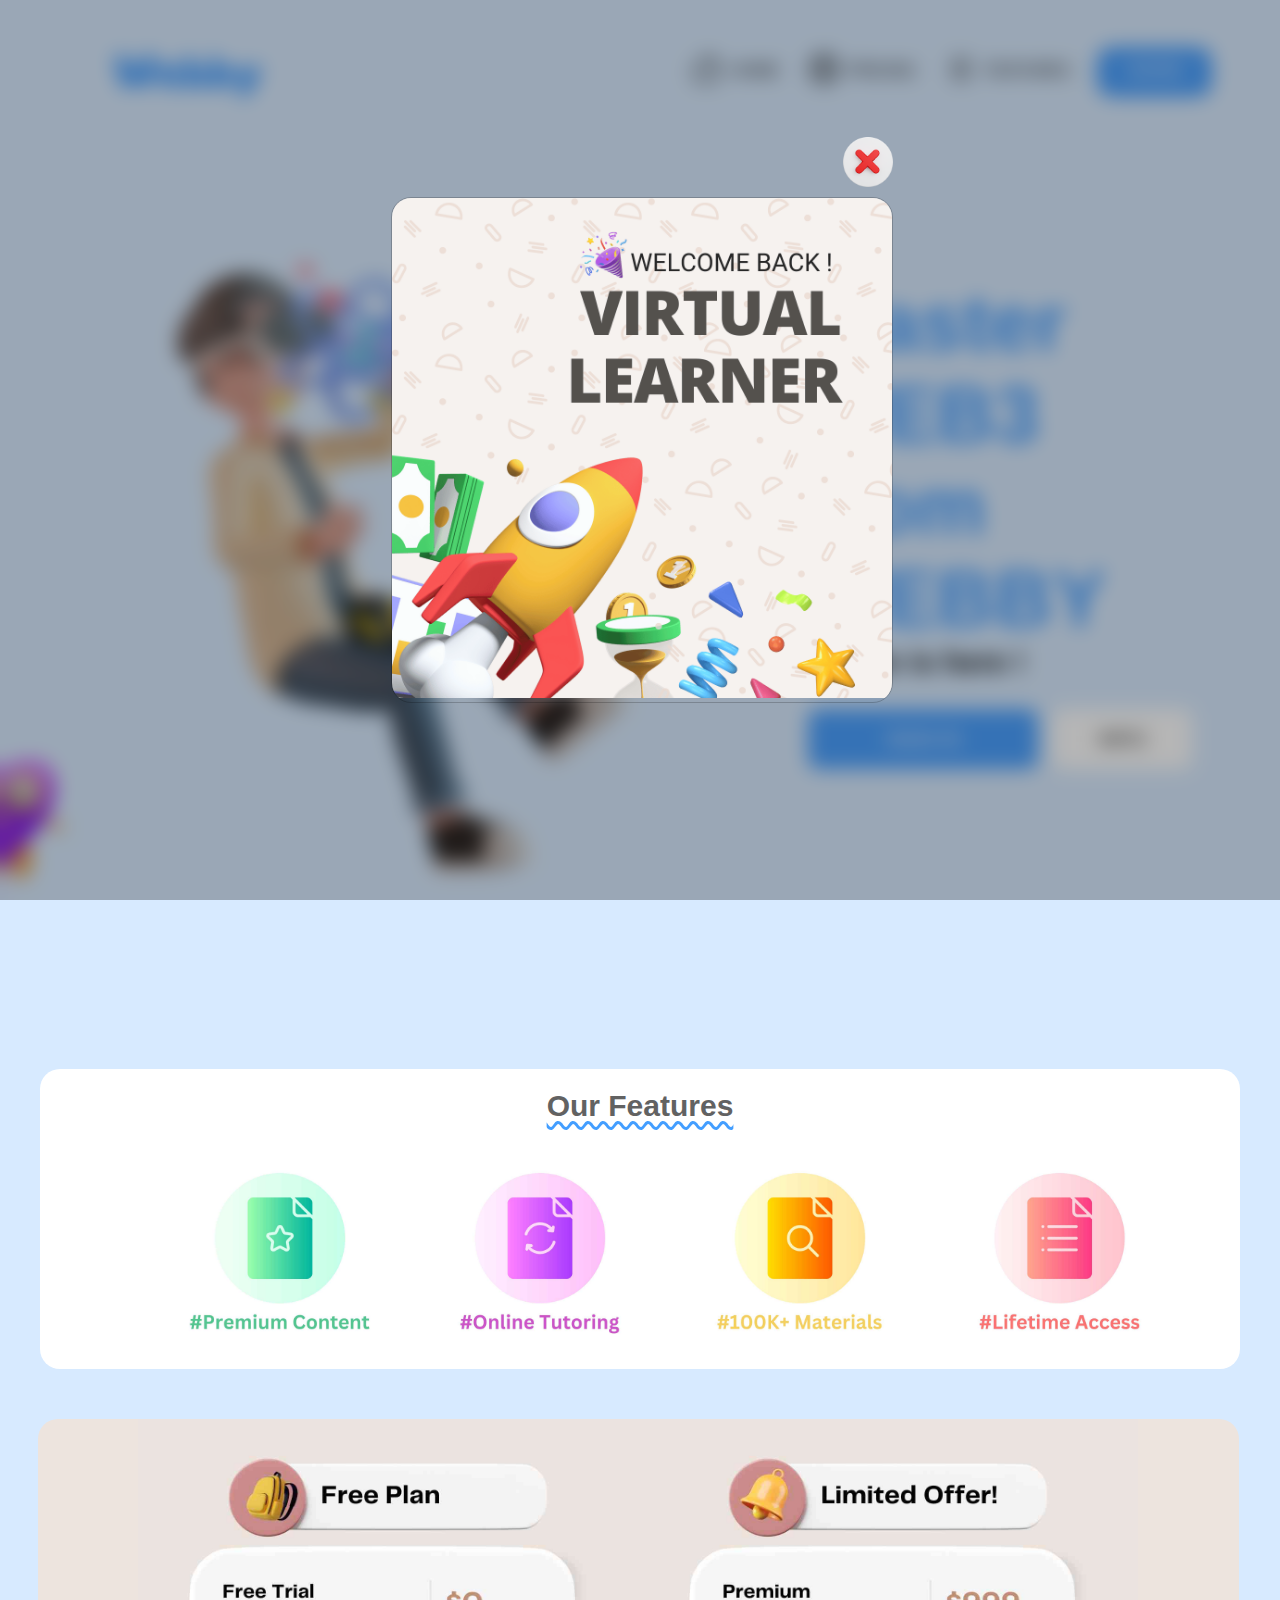
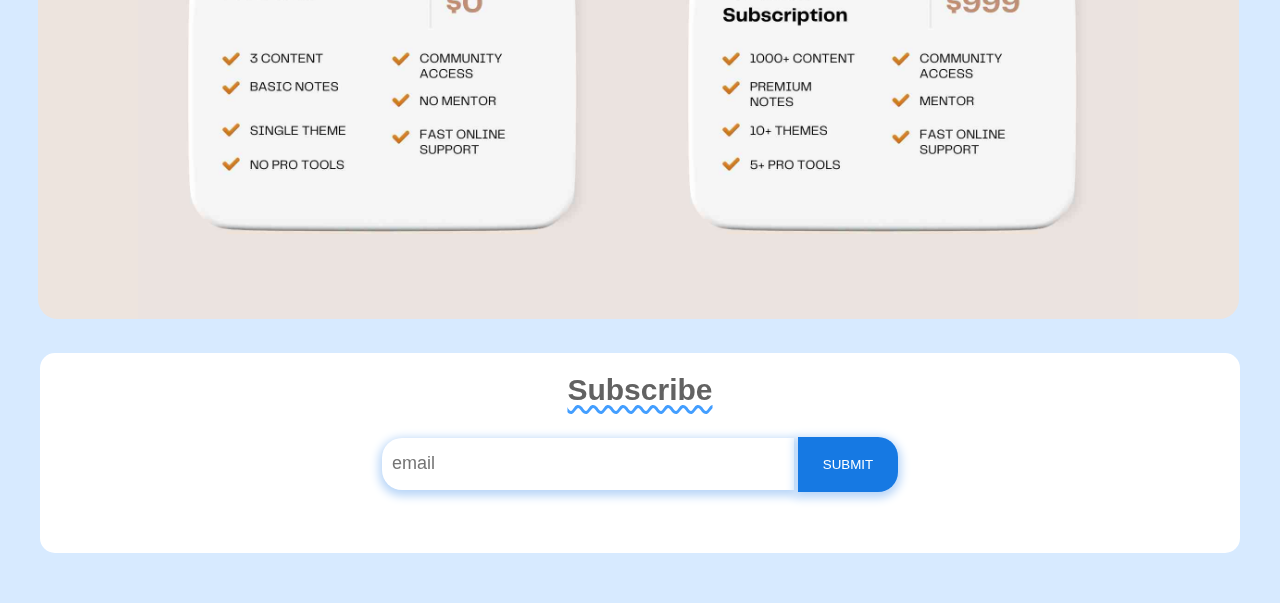
<file: index.html>
<!DOCTYPE html>
<html lang="en">
<head>
    <meta charset="UTF-8">
    <link rel="icon" type="image/png" href="/IMAGES/FAVICON.png"/>
    <!-- CSS STYLESHEET SECTION -->
    <link rel="stylesheet" href="font-icons.css">
    <link rel="stylesheet" href="styles.css" >
    <link rel="stylesheet" href="popup.css">
    <script src="https://ajax.googleapis.com/ajax/libs/jquery/3.6.1/jquery.min.js"></script>
    <meta http-equiv="X-UA-Compatible" content="IE=edge">
    
    
    <title>Document</title>
    <!-- MATERIAL ICON FONT CDN -->
    <script src="https://cdn.jsdelivr.net/npm/bootstrap@5.3.0-alpha1/dist/js/bootstrap.bundle.min.js" integrity="sha384-w76AqPfDkMBDXo30jS1Sgez6pr3x5MlQ1ZAGC+nuZB+EYdgRZgiwxhTBTkF7CXvN" crossorigin="anonymous"></script>
    <!-- SCRIPTS SECTION -->
    <script src="script.js"></script>
</head>
<body onload="mainFun()">
    <!-- ⭐️ TOP -->
    <div class="top">
        <div class="menu">
            <!-- LOGO -->
            <div class="logo">
                <img alt="img" src="IMAGES/LOGO.png" height="50px" width="fit">
            </div>
            <!-- NAVIGATION -->
            <nav>
                <ul>
                    <li id="home" class="page">
                        <svg xmlns="http://www.w3.org/2000/svg" width="30" height="30" fill="currentColor" class="bi bi-house" viewBox="0 0 16 16">
                            <path d="M8.707 1.5a1 1 0 0 0-1.414 0L.646 8.146a.5.5 0 0 0 .708.708L2 8.207V13.5A1.5 1.5 0 0 0 3.5 15h9a1.5 1.5 0 0 0 1.5-1.5V8.207l.646.647a.5.5 0 0 0 .708-.708L13 5.793V2.5a.5.5 0 0 0-.5-.5h-1a.5.5 0 0 0-.5.5v1.293L8.707 1.5ZM13 7.207V13.5a.5.5 0 0 1-.5.5h-9a.5.5 0 0 1-.5-.5V7.207l5-5 5 5Z"/>
                        </svg>HOME</li>

                    <li  id="price" class="page">
                        <svg xmlns="http://www.w3.org/2000/svg" width="30" height="30" fill="currentColor" class="bi bi-coin" viewBox="0 0 16 16">
                            <path d="M5.5 9.511c.076.954.83 1.697 2.182 1.785V12h.6v-.709c1.4-.098 2.218-.846 2.218-1.932 0-.987-.626-1.496-1.745-1.76l-.473-.112V5.57c.6.068.982.396 1.074.85h1.052c-.076-.919-.864-1.638-2.126-1.716V4h-.6v.719c-1.195.117-2.01.836-2.01 1.853 0 .9.606 1.472 1.613 1.707l.397.098v2.034c-.615-.093-1.022-.43-1.114-.9H5.5zm2.177-2.166c-.59-.137-.91-.416-.91-.836 0-.47.345-.822.915-.925v1.76h-.005zm.692 1.193c.717.166 1.048.435 1.048.91 0 .542-.412.914-1.135.982V8.518l.087.02z"/>
                            <path d="M8 15A7 7 0 1 1 8 1a7 7 0 0 1 0 14zm0 1A8 8 0 1 0 8 0a8 8 0 0 0 0 16z"/>
                            <path d="M8 13.5a5.5 5.5 0 1 1 0-11 5.5 5.5 0 0 1 0 11zm0 .5A6 6 0 1 0 8 2a6 6 0 0 0 0 12z"/>
                          </svg>PRICING</li>

                    <li id="features" class="page">
                        <svg xmlns="http://www.w3.org/2000/svg" width="30" height="30" fill="currentColor" class="bi bi-chevron-bar-contract" viewBox="0 0 16 16">
                            <path fill-rule="evenodd" d="M3.646 14.854a.5.5 0 0 0 .708 0L8 11.207l3.646 3.647a.5.5 0 0 0 .708-.708l-4-4a.5.5 0 0 0-.708 0l-4 4a.5.5 0 0 0 0 .708zm0-13.708a.5.5 0 0 1 .708 0L8 4.793l3.646-3.647a.5.5 0 0 1 .708.708l-4 4a.5.5 0 0 1-.708 0l-4-4a.5.5 0 0 1 0-.708zM1 8a.5.5 0 0 1 .5-.5h13a.5.5 0 0 1 0 1h-13A.5.5 0 0 1 1 8z"/>
                          </svg>FEATURES</li> &nbsp;&nbsp;&nbsp;

                    <li id="dashboard" onclick="topSignin()" class="page">SIGN IN</li>
                </ul>
            </nav>
            <!-- TOP IMAGE SECTION -->
            <div class="top-content-sec">
            <div class="sec-left">
                <img alt="top-img" id="man" src="IMAGES/TOP_MAN_IMG.png" height="600px" width="600px">
                <img alt="top-img" id="wallet" src="IMAGES/ATOM.png" height="150px" width="200px" >
                <!-- SURROUNDING IMAGES -->
                <img alt="top-img" class="dec-1" id="dec-1" src="IMAGES/DEC.png" height="100px" width="120px" >
                <img alt="top-img" class="dec-2"  id="dec-2" src="IMAGES/BOOKS.png" height="100px" width="100px" >
                <img alt="top-img"  class="dec-3" id="dec-3" src="IMAGES/ROCKET.png" height="150px" width="150px" >

            </div>
             <!-- TOP TEXT SECTION -->
            <div>
                <p id="top-title">Master WEB3<br>from WEBBY</p>
                <p id="top-des">Future is here !</p>
                <!-- TOP TEXT SECTION -->
                <div class="top-button">
                    <button class="primary">EXPLORE</button>
                    <button class="secondary">INFO</button>
                </div>
            </div>
        </div>
      </div>
   </div>
</div>

<!-- ⭐️ FEATURES SECTION -->
<center><div class="features">
   <center> <h3 style="text-align: center;font-family: Verdana, Geneva, Tahoma, sans-serif;color: #626262;justify-content: center;margin-top: 20px;" class="features-header"> Our Features </h3></center>
   <div class="features-content">
   <div class="f1">
        <img src="IMAGES/9.jpg" alt="img" height="200px" width="200px">
    </div>
    <div class="f1">
        <img src="IMAGES/10.jpg" alt="img" height="200px" width="200px">
    </div>
    <div class="f1">
        <img src="IMAGES/11.jpg" alt="img" height="200px" width="200px">
    </div>
    <div class="f1">
        <img src="IMAGES/8.jpg" alt="img" height="200px" width="200px">
    </div>
  </div>
</div></center>

<!-- ⭐️ PRICING SECTION -->

<div class="pricing">
    <center><img height="500px" width="500px" id="price-img" src="IMAGES/FREE_PRICE.jpg" alt=""></center>
    <center><img height="500px" width="500px" id="price-img" src="IMAGES/PRICING.jpg" alt=""></center>
</div>
<br>
<center>

<!-- ⭐️ EMAIL SUB SECTION -->

<div class="email_sub">
    <center> <h3 style="text-align: center;font-family: Verdana, Geneva, Tahoma, sans-serif;color: #626262;justify-content: center;margin-top: 20px;" class="features-header"> Subscribe </h3></center>
    <input type="email" class="email" placeholder="email">
    <button class="email-btn">SUBMIT</button>
</div>
</center>

<!-- ⭐️ FOOTER -->


<!-- ⭐️ POP UPS -->
<!-- PRIMARY BUTTON POPUP-->      
<div class="custom-model-main">
    <div class="custom-model-inner">        
        <div class="close-btn"><img alt="top-img" src="IMAGES/CLOSE.png" height="50px" width="50px"></div>
        <div class="custom-model-wrap">
            <div class="pop-up-content-wrap">
                <img alt="top-img" src="IMAGES/DASHBOARD/WELCOME_POPUP.png" height="500px" width="500px">
            </div>
        </div>  
    </div>  
    <div class="bg-overlay"></div>
</div> 
<script>
    $(window).on('load', function() {
       var popupDB = localStorage.getItem('welcomePOPUP');
       console.log(popupDB);
       if(popupDB == null){
        $(".custom-model-main").addClass('model-open');
        localStorage.setItem('welcomePOPUP','popedup');
        console.log("SETD")
       }
       else{
        console.log("POPEDUP")
       }
    }); 
    $(".close-btn, .bg-overlay").click(function(){
    $(".custom-model-main").removeClass('model-open');
     });
</script>

<!-- SIGNIN BUTTON POPUP -->
<div class="custom-model-main-1">
    <div class="custom-model-inner-1">        
        <div class="close-btn-1"><img alt="top-img" src="IMAGES/CLOSE.png" height="50px" width="50px"></div>
        <div class="custom-model-wrap-1">
            <div class="pop-up-content-wrap-1">

                <div class="signin">
                    <div class="signin-header">
                        <img class="signin-img" src="IMAGES/ACCOUNT.jpg" alt="account" height="60" width="60px">
                        <p class="signin-head-text">SIGN IN</p>
                        
                    </div>
                    <hr id="signin-hr">
                    <form class="form">
                        <center><input id="name" placeholder="Name" type="text" required></center>  
                        <center><input id="email" placeholder="Email Id" type="email" required></center>
                        <center><button onclick="storeData()" type="submit" class="signin-button">CREATE ACCOUNT</button></center>
                        <br>
                        <center><input checked type="checkbox" id="signin-checkbox">  <label id="signin-checkbox-label" for="signin-checkbox">By creating account you are agreeing to our T&C</label></center>
                    </form>
                </div>
            </div>
        </div>  
    </div>  
    <div class="bg-overlay-1"></div>
</div> 
</body>
</html>
</file>
<file: font-icons.css>
.bi-house{
    color: black;
    line-height: inherit;
    padding-right: 10px;
    margin-top: -8px;
}

.bi-box-arrow-in-right{
    color: white;
    z-index: 999;
}

.bi-chevron-bar-contract{
    color: black;
    line-height: inherit;
    padding-right: 10px;
    margin-top: -8px;
}

.bi-coin{
    color: black;
    line-height: inherit;
    padding-right: 10px;
    margin-top: -8px;
}
</file>
<file: styles.css>
/* ANIMATION SECTION */
@keyframes slideInFromLeft {
    0% {
      transform: translateX(-100%);
    }
    100% {
      transform: translateX(0);
    }
  }

@-webkit-keyframes mover {
    0% { transform: translateY(10); }
    100% { transform: translateY(-15px); }
}
@keyframes mover {
    0% { transform: translateY(10); }
    100% { transform: translateY(-15px); }
}

@-webkit-keyframes bounce {
    0% { transform: translateY(-10); }
    100% { transform: translateY(-15px); }
}
@keyframes bounce {
    0% { transform: translateY(20); }
    100% { transform: translateY(-5px); }
}

  

body{
    background-image: url("BG.png");
    background-repeat: no-repeat;
    background-size: cover;
}


.logo{
    color: black;
    font-family: Verdana, Geneva, Tahoma, sans-serif;
    padding-left: 80px;
    padding-top: 40px;
    animation: 2s ease-out 0s 1 slideInFromLeft;

}


.nav{
    transition:8s ease-out;
    position: absolute;
    float: right;
}


ul{
    padding-right: 60px;
    top: -110px;
    display: inline-flex;
    float: right;
    position: relative;
    list-style-type:none;
    margin-top: 55px;
}

li{
    display: inline-flex;
    animation: 1s ease-out 0s 1 slideInFromLeft;
    height: 20px;
    float: right;
    padding: 15px 15px;
    border-radius: 15px;
    font-family:sans-serif;
    color: black;
    font-size: 16px;
}

li:hover{
    cursor: pointer;
    background-color: white;
    box-shadow: 0 3px 10px 3px #b9d6f8;
    animation: .5s ease-out 0s 1 slideInFromLeft;
}



#dashboard{
    background-color: #449DFF;
    color: white;
    padding-left: 30px;
    padding-right: 30px;
}

#dashboard:hover{
    background-color: white;
    color: #449DFF;
    font-weight: bolder;
}

#man{
    margin-top: 50px;
    margin-left: 130px;
    animation: 2s ease-out 0s 1 slideInFromLeft,mover 2s infinite  alternate;
}

#wallet{
    margin-top: -600px;
    float: right;
    margin-right: 800px;
    animation: 3s ease-out 0s 1 slideInFromLeft, bounce 1s infinite  alternate;
    transform: rotate(10deg);    

}

#top-title{
    color:#449DFF;
    font-size: 80px;
    font-weight: bolder;
    margin-top: -600px;
    margin-left: 800px;
    font-family: sans-serif;
}

#top-des{
    color: rgb(0, 0, 0);
    font-size: 30px;
    font-weight: bolder;
    margin-top: -80px;
    margin-left: 800px;
    font-family: sans-serif;
}

.top-button{
    margin-left: 800px;
}

.primary{
    height: 60px;
    font-size: 20px;
    width: 230px;
    border-radius: 10px;
    color: white;
    background-color: #449DFF;
    border: none;
    animation: 3s ease-out 0s 1 slideInFromLeft;

}

.secondary{
    height: 60px;
    font-size: 20px;
    width: 140px;
    border-radius: 10px;
    color: rgb(0, 0, 0);
    background-color: #ffffff;
    border: none;
    margin-left: 10px;
    animation: 3s ease-out 0s 1 slideInFromLeft;
}

.secondary:hover{
    background-color: #eee;
    cursor: pointer;
}

.primary:hover{
    background-color:#1679e3 ;
    cursor: pointer;
}

#dec-1{
    margin-top: -300px;
    float: right;
    margin-right: 800px;
    animation: 3s ease-out 0s 1 slideInFromLeft , mover 2s infinite  alternate;
    transform: rotate(10deg);    
}

.dec-2{
    margin-top: -300px;
    float: right;
    margin-right: 1300px;
    animation: 3s ease-out 0s 1 slideInFromLeft, mover 2s infinite  alternate;
    transform: rotate(-20deg);    
    
}

.dec-3{
    margin-top: -120px;
    float: right;
    margin-right: 1200px;
    animation: 3s ease-out 0s 1 slideInFromLeft, mover 2s infinite  alternate;
    transform: rotate(5deg);   
}

.comments{
    width:100%;
    background-color: white;
    margin-top: 240px;
}

#comment1{
    margin-left: 20px;
    height: 500px;
    width: 500px;

}

.top-content-sec{
    margin-top: 30px;
}

.features-header{
    padding-top: 20px;
}

.features{
    justify-content: center;
    margin: auto;
    margin-top: 300px;
    height: 300px;
    width: 95%;
    border-radius: 20px;
    background-color: white;
    position: relative;
}

.f1{
  padding-left: 60px;
  cursor: pointer;
}

.f1:hover{
    opacity: .5;
    cursor: pointer;
    transform: rotate(5deg);
}

.features-content{
    display: inline-flex;
    justify-content: center;
    
}


h3{
    font-size: 30px;
    text-align: center;
    text-decoration: underline wavy 3px #439eff;
    text-underline-offset: 5px;
}

.pricing{
    margin: auto;
    margin-left: 30px;
    justify-content: center;
    display: inline-flex;
    padding: 0%;
    height: 500px;
    width: 95%;
    background-color: #EDE4DE;
    margin-top: 50px;
    position: relative;
    border-radius: 20px;
    
}


/* EMAIL SUB STYLES */

.email_sub{
    margin-top: 30px;
    margin-bottom: 50px;
    background-color: white;
    height: 200px;
    width: 95%;
    justify-content: center;
    border-radius: 15px;
}

.email{
    margin-top: px;
    height: 50px;
    width: 400px;
    font-size: 18px;
    border: none;
    box-shadow: 0 3px 10px 3px #b9d6f8;
    border-top-left-radius: 20px;
    border-bottom-left-radius: 20px; 
}

.email:focus{
    border: none;
    outline: none;
}

.email-btn{
    border-top-right-radius: 20px;
    border-bottom-right-radius: 20px;
    border: none;
    background-color: #1679e3;
    color: white;
    height: 55px;
    font-family: 20px;
    width: 100px;
    font-family: 18px;
    box-shadow: 0 3px 10px 3px #b9d6f8;

}

.email[placeholder]{
    padding-left: 10px;
}

.email-btn:hover{
    background-color: #0b5db6;
    cursor: pointer;
}

/* ⭐️ MOBILE RESPONSIE CSS */
</file>
<file: popup.css>
.Click-here:hover{
    transition:background-image 3s ease-in-out;
    background-image: linear-gradient(90deg, #fee140 0%, #f83600 100%);
  }
  .custom-model-main {
    text-align: center;
    overflow: hidden;
    position: fixed;
    top: 0;
    right: 0;
    bottom: 0;
    left: 0; /* z-index: 1050; */
    outline: 0;
    opacity: 0;
    -webkit-transition: opacity 0.15s linear, z-index 0.15;
    -o-transition: opacity 0.15s linear, z-index 0.15;
    transition: opacity 0.15s linear, z-index 0.15;
    z-index: -1;
    overflow-x: hidden;
    overflow-y: auto;
  }
  
  .model-open {
    z-index: 99999;
    opacity: 1;
    overflow: hidden;
  }
  .custom-model-inner {
    -webkit-transform: translate(0, -25%);
    -ms-transform: translate(0, -25%);
    transform: translate(0, -25%);
    -webkit-transition: -webkit-transform 0.3s ease-out;
    -o-transition: -o-transform 0.3s ease-out;
    transition: -webkit-transform 0.3s ease-out;
    -o-transition: transform 0.3s ease-out;
    transition: transform 0.3s ease-out;
    transition: transform 0.3s ease-out, -webkit-transform 0.3s ease-out;
    display: inline-block;
    vertical-align: middle;
    width: auto;
    margin: 30px auto;
    max-width: 97%;
  }
  .custom-model-wrap {
    display: block;
    width: 100%;
    position: relative;
    background-color: #ffffff00;
    border: 1px solid #999;
    border: 1px solid rgba(0, 0, 0, 0.2);
    border-radius: 20px;    
    background-clip: padding-box;
    outline: 0;
    text-align: left;
    
    -webkit-box-sizing: border-box;
    -moz-box-sizing: border-box;
    box-sizing: border-box;
    max-height: calc(100vh - 70px);
      overflow-y: auto;
  }
  .model-open .custom-model-inner {
    -webkit-transform: translate(0, 0);
    -ms-transform: translate(0, 0);
    transform: translate(0, 0);
    position: relative;
    z-index: 999;
  }
  .model-open .bg-overlay {
   background: rgba(21, 21, 21, 0.314);
   z-index: 99;
   backdrop-filter: blur(10px);
  }
  .bg-overlay {
    background: rgba(0, 0, 0, 0);
    height: 100vh;
    width: 100%;
    position: fixed;
    left: 0;
    top: 0;
    right: 0;
    bottom: 0;
    z-index: 0;
    -webkit-transition: background 0.15s linear;
    -o-transition: background 0.15s linear;
    transition: background 0.15s linear;
  }
  .close-btn {
    position: absolute;
    right: 0;
    top: -60px;
    cursor: pointer;
    z-index: 99;
    font-size: 30px;
    color: #fff;
    height: 50px;
    width: 50px;
    text-align: center;
    border-radius: 10px;
    vertical-align: middle;
    margin-bottom: 20px;
  }
  
  @media screen and (min-width:800px){
      .custom-model-main:before {
        content: "";
        display: inline-block;
        height: auto;
        vertical-align: middle;
        margin-right: -0px;
        height: 100%;
      }
  }
  @media screen and (max-width:799px){
    .custom-model-inner{margin-top: 45px;}
  }
  

  /* SIGNIN - DASHBOARD POPUP */

  
  .custom-model-main-1 {
    text-align: center;
    overflow: hidden;
    position: fixed;
    top: 0;
    right: 0;
    bottom: 0;
    left: 0; /* z-index: 1050; */
    outline: 0;
    opacity: 0;
    -webkit-transition: opacity 0.15s linear, z-index 0.15;
    -o-transition: opacity 0.15s linear, z-index 0.15;
    transition: opacity 0.15s linear, z-index 0.15;
    z-index: -1;
    overflow-x: hidden;
    overflow-y: auto;
  }
  
  .model-open-1 {
    z-index: 99999;
    opacity: 1;
    overflow: hidden;
  }
  .custom-model-inner-1 {
    -webkit-transform: translate(0, -25%);
    -ms-transform: translate(0, -25%);
    transform: translate(0, -25%);
    -webkit-transition: -webkit-transform 0.3s ease-out;
    -o-transition: -o-transform 0.3s ease-out;
    transition: -webkit-transform 0.3s ease-out;
    -o-transition: transform 0.3s ease-out;
    transition: transform 0.3s ease-out;
    transition: transform 0.3s ease-out, -webkit-transform 0.3s ease-out;
    display: inline-block;
    vertical-align: middle;
    width: auto;
    margin: 30px auto;
    max-width: 97%;
  }
  .custom-model-wrap-1 {
    display: block;
    width: 100%;
    position: relative;
    background-color: #ffffff00;
    
    border-radius: 20px;
    background-clip: padding-box;
    outline: 0;
    text-align: left;
    
    -webkit-box-sizing: border-box;
    -moz-box-sizing: border-box;
    box-sizing: border-box;
    max-height: calc(100vh - 70px);
      overflow-y: auto;
  }
  .model-open-1 .custom-model-inner-1 {
    -webkit-transform: translate(0, 0);
    -ms-transform: translate(0, 0);
    transform: translate(0, 0);
    position: relative;
    z-index: 999;
  }

  .model-open-1 .bg-overlay-1 {
   background: rgba(21, 21, 21, 0.314);
   z-index: 99;
   backdrop-filter: blur(10px);
  }

  .bg-overlay-1 {
    background: rgba(0, 0, 0, 0);
    height: 100vh;
    width: 100%;
    position: fixed;
    left: 0;
    top: 0;
    right: 0;
    bottom: 0;
    z-index: 0;
    -webkit-transition: background 0.15s linear;
    -o-transition: background 0.15s linear;
    transition: background 0.15s linear;
  }
  .close-btn-1 {
    position: absolute;
    right: 0;
    top: -60px;
    cursor: pointer;
    z-index: 99;
    font-size: 30px;
    color: #fff;
    height: 50px;
    width: 50px;
    text-align: center;
    border-radius: 10px;
    vertical-align: middle;
    margin-bottom: 20px;
  }

  .pop-up-content-wrap-1{
    height: 400px;
    width: 500px;
    background-color: white;
  }

  .signin{
    align-items: center;
  }
  

#name{
  margin-top: 30px;
  height: 50px;
  width: 85%;
  font-size: 17px;
  border: 1px solid #aaaaaa;
  border-radius: 20px;
}

#email{
  margin-top: 20px;
  height: 50px;
  width: 85%;
  font-size: 17px;
  border: 1px solid #aaaaaa;
  border-radius: 20px;
}

#name[placeholder], #email[placeholder]{
  padding-left: 10px;
}

  @media screen and (min-width:800px){
      .custom-model-main-1:before {
        content: "";
        display: inline-block;
        height: auto;
        vertical-align: middle;
        margin-right: -0px;
        height: 100%;
      }
  }
  @media screen and (max-width:799px){
    .custom-model-inner-1{margin-top: 45px;}
  }
  
.signin-header{
  display: inline-flex;
  display: flex;
  justify-content: center;
  padding-top: 10px;
}

.signin-head-text{
  padding-left: 10px;
  font-size: 20px;
  text-align: center;
  font-family: Verdana, Geneva, Tahoma, sans-serif;
  font-weight: bold;
  color: #449DFF;
}

#signin-hr{
  color: #999;
  height: 1px;
  width: 100%;
}

.signin-button{
  height: 50px;
  width: 88%;
  background-color: #449DFF;
  color: white;
  border:none;
  border-radius: 20px;
  margin-top: 30px;
}

.signin-button:hover{
  color: #449DFF;
  background-color: white;
  cursor: pointer;
  font-weight: bolder;
  border: 1px solid #449DFF;
}

#signin-checkbox, #signin-checkbox-label{
  color: #353535;
  font-family: Verdana, Geneva, Tahoma, sans-serif;
  font-size: 14px;
  
}
</file>
